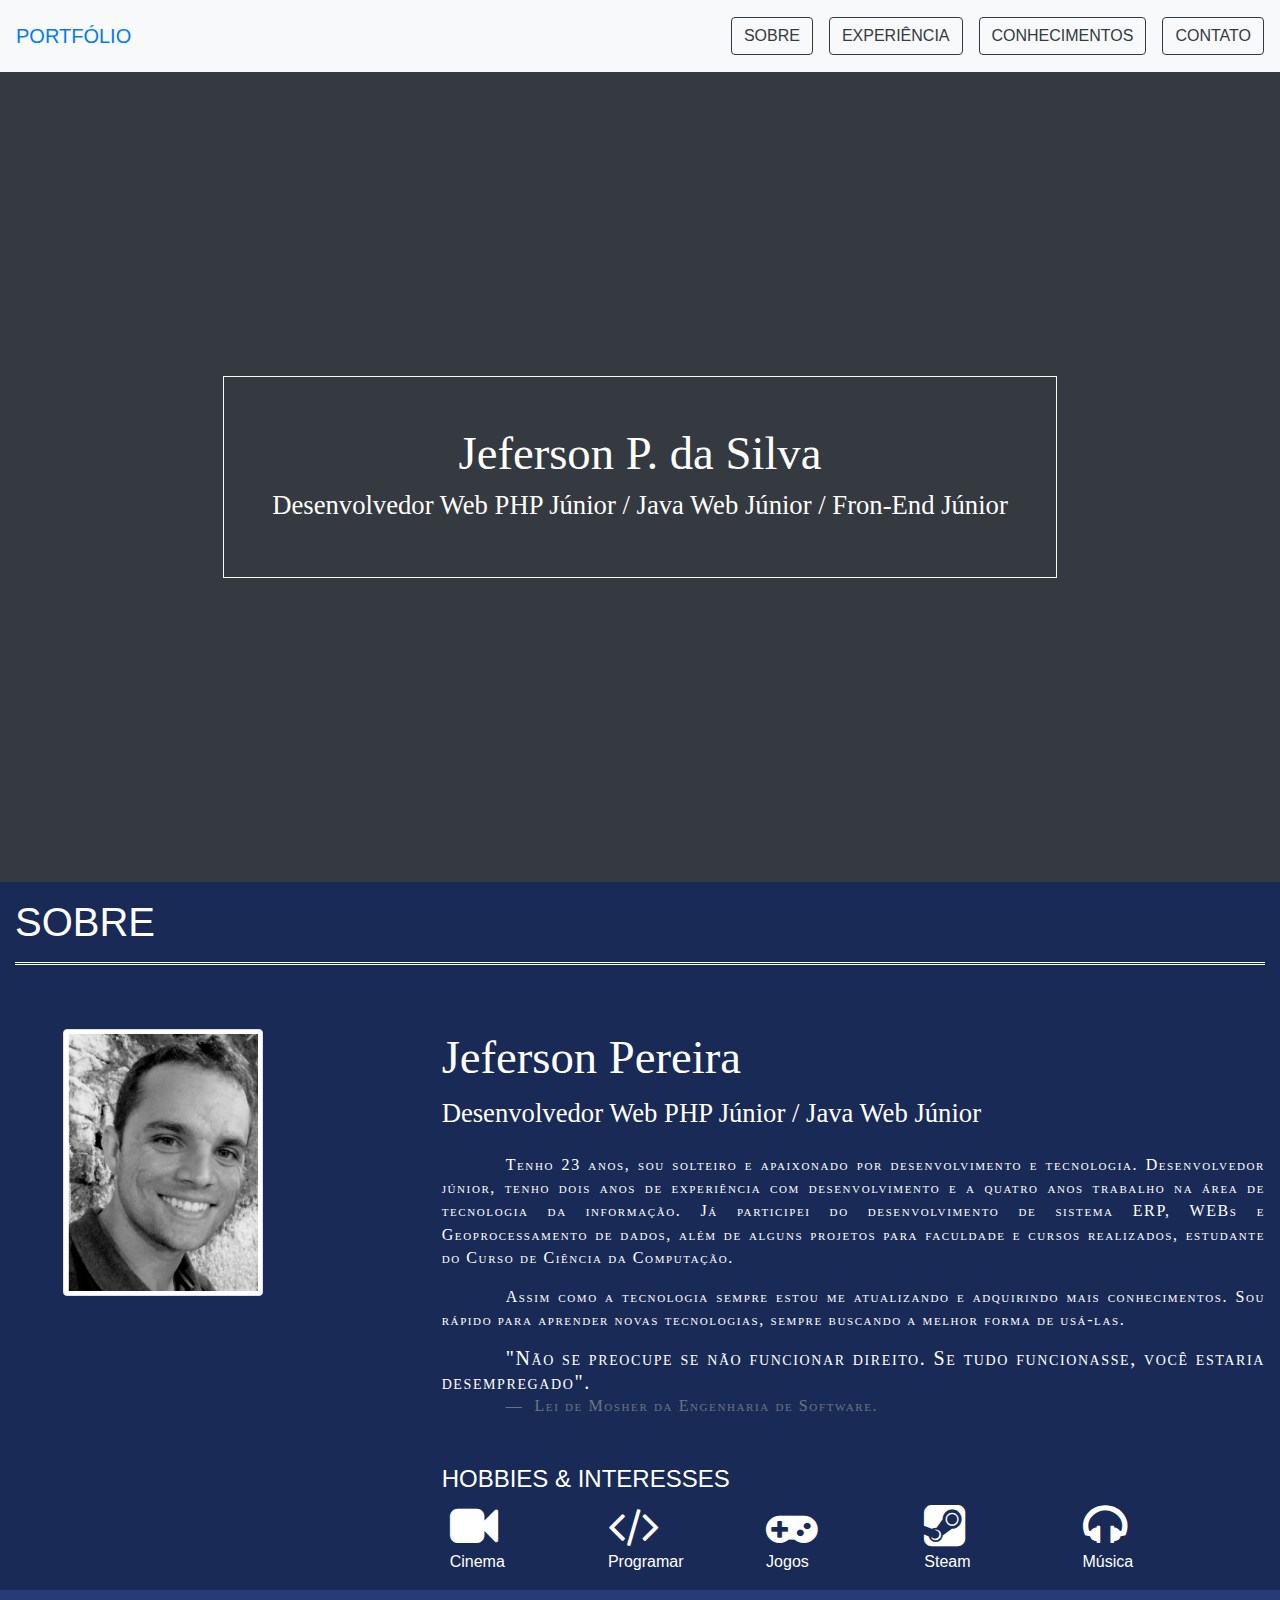
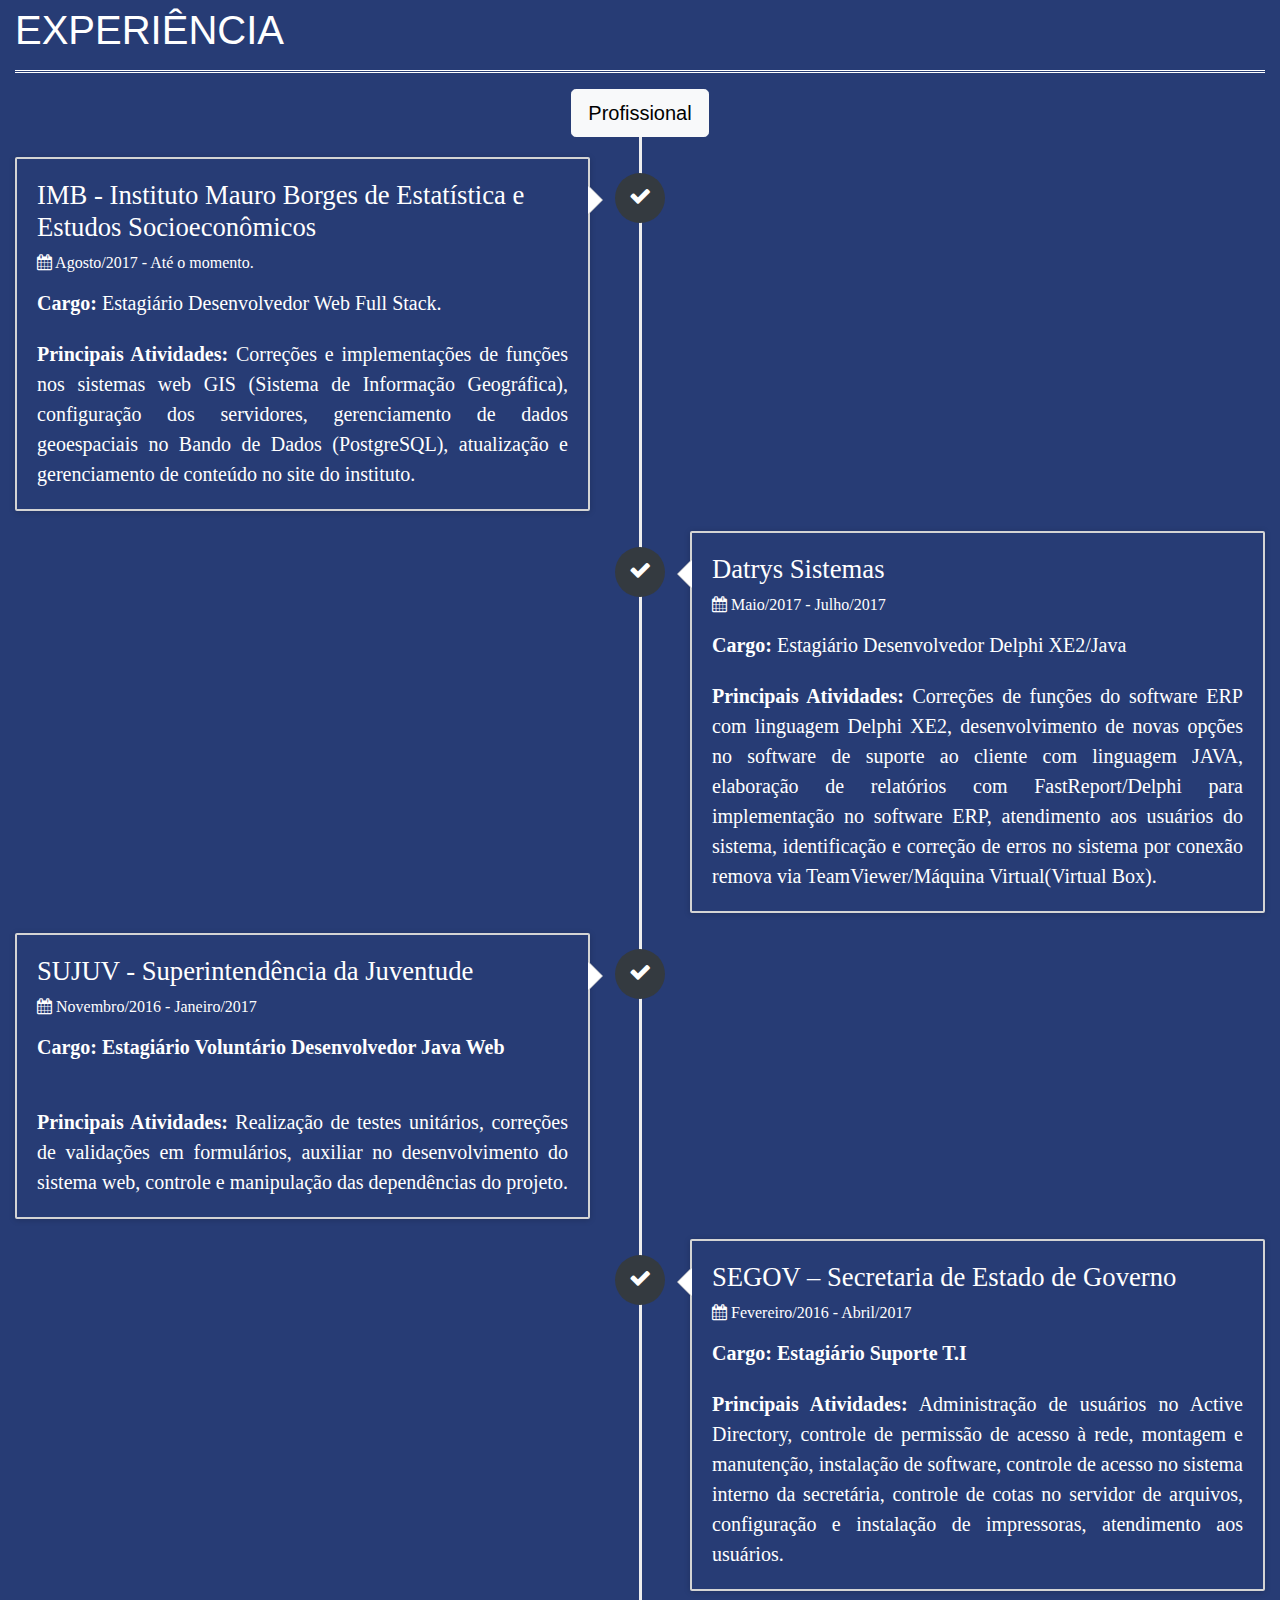
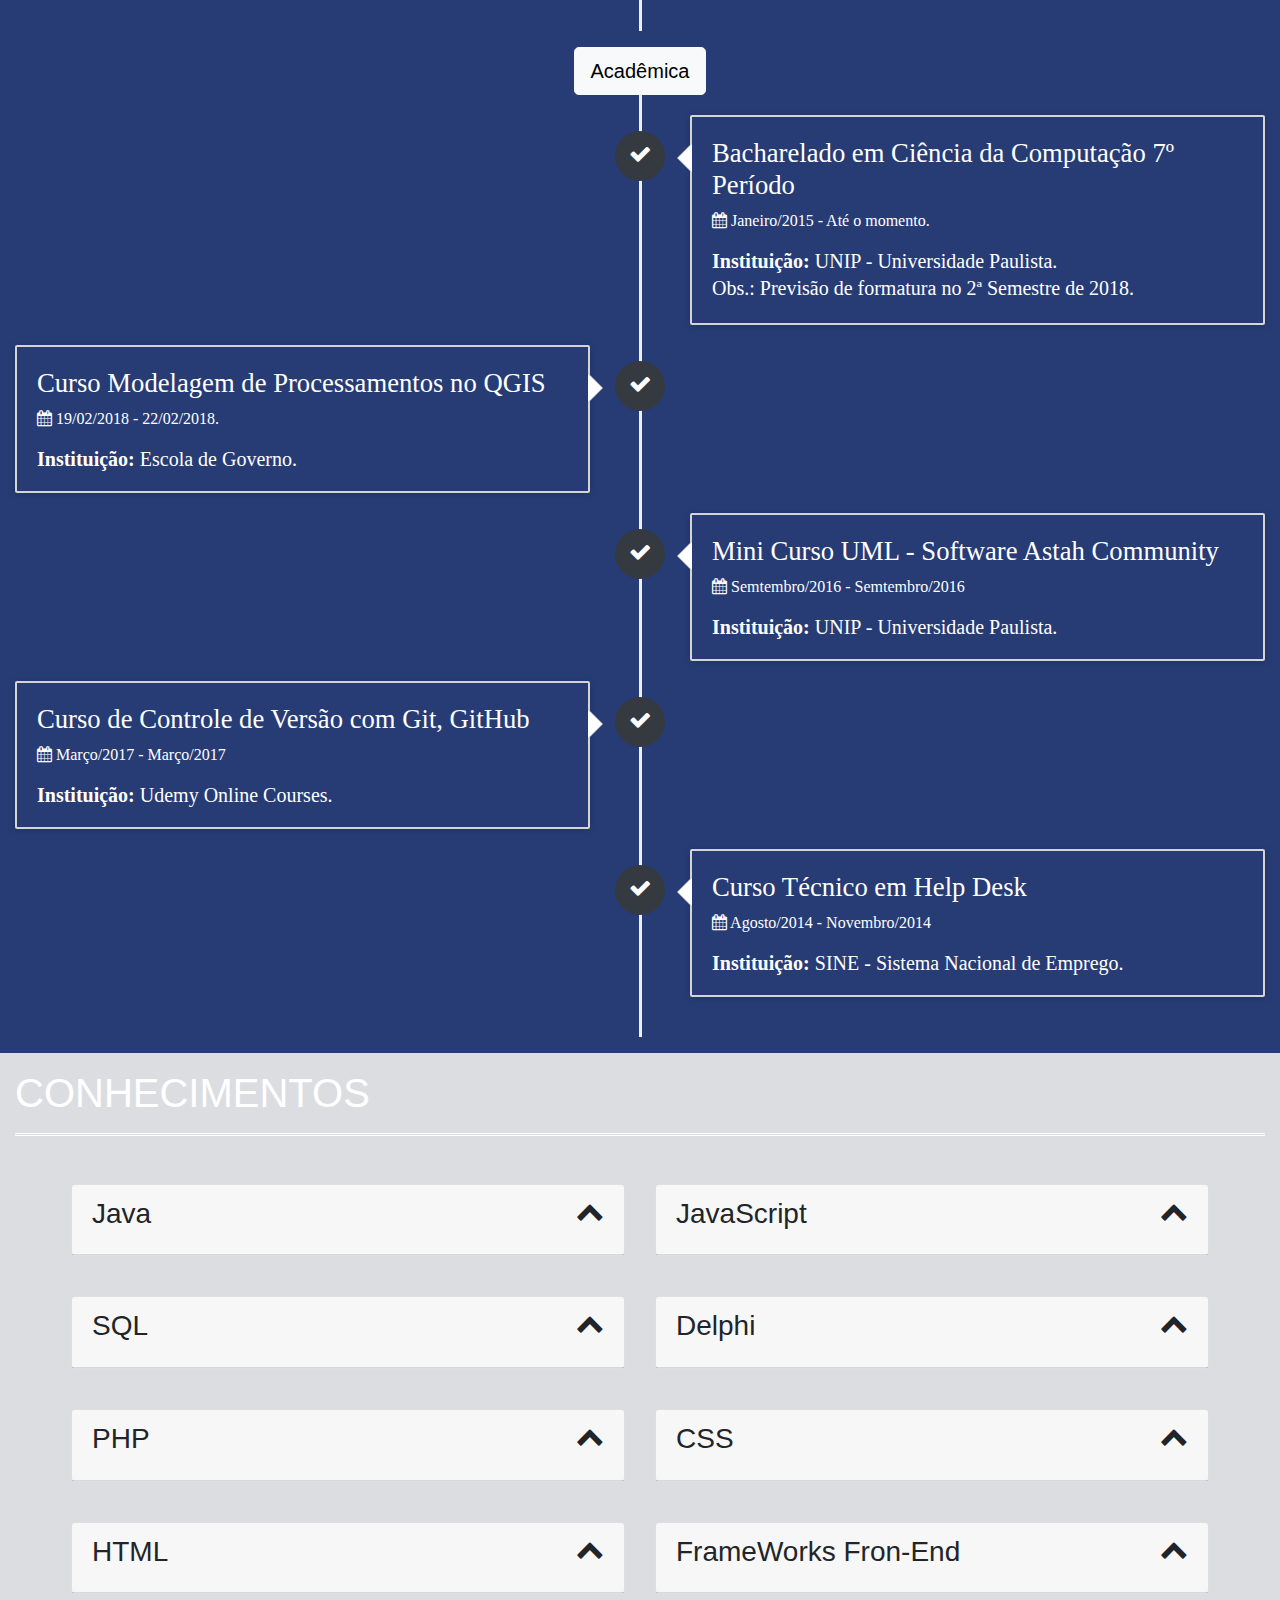
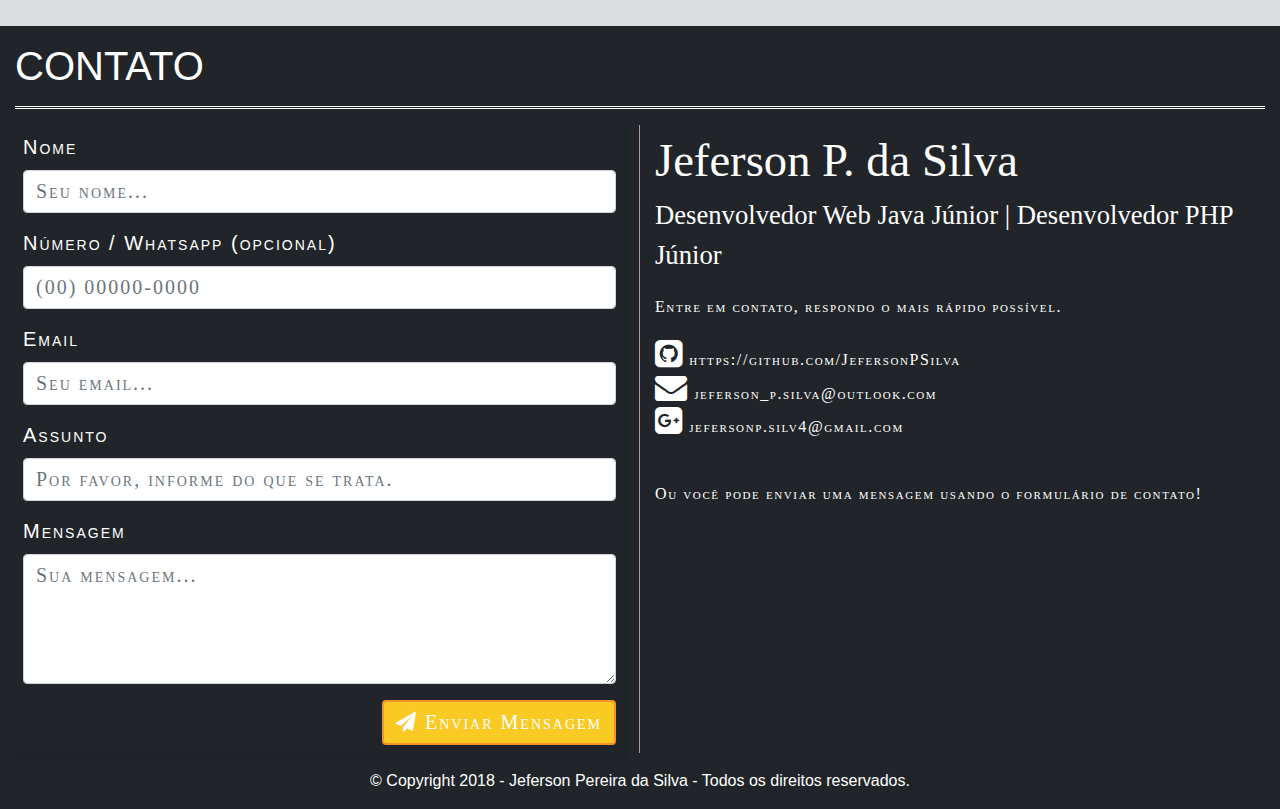
<file: index.html>
<!DOCTYPE <!DOCTYPE html>
<html>
<head>
	<meta charset="utf-8">
	<meta http-equiv="X-UA-Compatible" content="IE=edge">
	<meta name="viewport" content="width=device-width, initial-scale=1">
	<title>Jeferson P. da Silva | Desenvolvedor Web Java Júnior | Desenvolvedor PHP Júnior</title>
	
	<meta name="description" content="Portfólio - Desenvolvedor Web Java Júnior | Desenvolvedor PHP Júnior - Jeferson Pereira da Silva">
  	<meta name="author" content="jefersonpsilva.github.io">

  	<link rel="stylesheet" type="text/css" href="css/reset.css">
	<link rel="stylesheet" type="text/css" href="css/modules/bootstrap.min.css">
	<link rel="stylesheet" type="text/css" href="css/font-awesome.min.css">

	<!-- <link rel="stylesheet" type="text/css" href="css/home.css"> -->
	<link rel="stylesheet" type="text/css" href="css/sobre.css">
	<link rel="stylesheet" type="text/css" href="css/conhecimento.css">
	<link rel="stylesheet" type="text/css" href="css/contato.css">
	<link rel="stylesheet" type="text/css" href="css/experiencia.css">
	<link rel="stylesheet" type="text/css" href="css/portfolio.css">
	<link rel="stylesheet" type="text/css" href="css/main.css">

	<script src="js/modules/html5shiv.js" type="text/javascript" charset="utf-8"></script>
	<script src="js/modules/jquery-3.3.1.min.js" type="text/javascript" charset="utf-8"></script>
	<script src="js/modules/popper.min.js" type="text/javascript" charset="utf-8"></script>
	<script src="js/modules/bootstrap.min.js" type="text/javascript" charset="utf-8"></script>
	<script src="js/modules/email.min.js" type="text/javascript" charset="utf-8"></script>
	<script src="js/modules/jquery.mask.js" type="text/javascript" charset="utf-8"></script>
	<script src="js/modules/jquery.validate.min.js" type="text/javascript" charset="utf-8"></script>

	<script src="js/validacao.js" type="text/javascript" charset="utf-8"></script>
	<script src="js/main.js" type="text/javascript" charset="utf-8"></script>

	<!--[if lt IE 9]>
		<script src="js/html5shiv.js"></script>
	<![endif]-->
</head>
<body id="home">
	<header class="container-fluid bg-dark">
		<!-- padding top 72px equivalente a nav fixed -->
		<div class="row align-items-center" style="height: 90vh;">
			<div class="my-5 mx-auto">
				<div class="text-white my-5 border border-light p-5">
					<h1 class="align-middle text-center titulo">Jeferson P. da Silva</h1>
					<h2 class="align-middle subtitulo">Desenvolvedor Web PHP Júnior / Java Web Júnior / Fron-End Júnior</h2>
				</div>
			</div>
		</div>
	</header><!-- /header -->
	<nav class="navbar navbar-expand-md fixed-top bg-light navbar-dark py-3">
		<!-- ICON BRAND MENU -->
		<a href="#home" class="navbar-brand text-primary">
			PORTFÓLIO
		</a>
		<!-- NAV MENU -->
		<div class="collapse navbar-collapse" id="navbarSupportedContent">
			<ul class="nav navbar-nav ml-auto">
				<li class="nav-item"><a class="btn btn-outline-dark ml-md-3" href="#sobre">SOBRE</a></li>
				<li class="nav-item"><a class="btn btn-outline-dark ml-md-3" href="#experiencia">EXPERIÊNCIA</a></li>
				<li class="nav-item"><a class="btn btn-outline-dark ml-md-3" href="#conhecimento">CONHECIMENTOS</a></li>
				<li class="nav-item"><a class="btn btn-outline-dark ml-md-3" href="#contato">CONTATO</a></li>
			</ul>
		</div>
	</nav>
	<!-- seção sobre -->
	<section class="container-fluid bg-sobre text-white" id="sobre">
		<p class="h1 pt-3 text">SOBRE</p>
		<hr class="hr-one">
		<div class="row">
			<div class="col-md-4">
				<img src="img/eu.png" class="img-thumbnail m-5	" height="200px" width="200px" alt="Foto Jeferson Pereira" />
			</div>
			<div class="col-md-8 col-sm-8 col-xl-8 col-lg-8">
				<article class="my-5">
					<hgroup>
						<h3 class="titulo">Jeferson Pereira</h3>
						<p class="subtitulo">Desenvolvedor Web PHP Júnior / Java Web Júnior</p>
					</hgroup>
					<aside class="texto-informacao">
						<p>
							Tenho 23 anos, sou solteiro e apaixonado por desenvolvimento e tecnologia. Desenvolvedor júnior, tenho dois anos de experiência com desenvolvimento e a quatro anos trabalho na área de tecnologia da informação. Já participei do desenvolvimento de sistema ERP, WEBs e Geoprocessamento de dados, além de alguns projetos para faculdade e cursos realizados, estudante do Curso de Ciência da Computação.
						</p>
						<p>
							Assim como a tecnologia sempre estou me atualizando e adquirindo mais conhecimentos. Sou rápido para aprender novas tecnologias, sempre buscando a melhor forma de usá-las.
						</p>
						<blockquote class="blockquote">
							  	<p class="mb-0">"Não se preocupe se não funcionar direito. Se tudo funcionasse, você estaria desempregado".</p>
							  	<footer class="blockquote-footer">
							  		Lei de Mosher da Engenharia de Software.
							  	</footer>
						</blockquote>
					</aside>
				</article>
				<h4>HOBBIES &amp; INTERESSES</h4>
				<div class="row">
					<div class="col-2 mx-2">
                        <p class="float-left"><i class="fa fa-video-camera fa-3x"></i><br><span>Cinema</span></p>	
					</div> 
					<div class="col-2 mx-2">
						<p class="float-left"><i class="fa fa-code fa-3x"></i><br><span>Programar</span></p>	
					</div>
					<div class="col-2 mx-2">
						<p class="float-left"><i class="fa fa-gamepad fa-3x"></i><br><span>Jogos</span></p>		
					</div>
					<div class="col-2 mx-2">
						<p class="float-left"><i class="fa fa-steam-square fa-3x"></i><br><span>Steam</span></p>
					</div>
					<div class="col-2 mx-2">
						<p class="float-left"><i class="fa fa-headphones fa-3x"></i><br><span>Música</span></p>
					</div>
					<!-- 12 colunas -->
					<div class="col-auto">
					</div>
				</div>
			</div>
		</div>
	</section><!--end seção sobre-->
	<!-- seção experiência -->
	<section class="container-fluid bg-experiencia text-white" id="experiencia">
		<p class="h1 pt-3">EXPERIÊNCIA</p>
		<hr class="hr-one">
		<div class="row">
	    	<div class="col-md-12 col-sm-12 col-xl-12 col-lg-12">
	    		<div class="row text-center d-block">
					<a class="btn btn-light btn-lg" style="color: #000">Profissional</a>
				</div>
	    		<ul class="timeline">
			        <li>
			          	<div class="timeline-badge bg-dark"><i class="fa fa-check"></i></div>
			          	<div class="timeline-panel">
				            <div class="timeline-heading">
				              	<h4 class="timeline-title">IMB - Instituto Mauro Borges de Estatística e Estudos Socioeconômicos</h4>
				              	<p><small><i class="fa fa-calendar"></i> Agosto/2017 - Até o momento.</small></p>
				            </div>
				            <div class="timeline-body">
				            	<h5><strong>Cargo:</strong> Estagiário Desenvolvedor Web Full Stack.</h5>
				            	<br>
				             	<p><strong>Principais Atividades:</strong> Correções e implementações de funções nos sistemas web GIS (Sistema de Informação Geográfica), configuração dos servidores, gerenciamento de dados geoespaciais no Bando de Dados (PostgreSQL), atualização e gerenciamento de conteúdo no site do instituto.</p>
				            </div>
			          	</div>
			        </li>
			        <li class="timeline-inverted">
			          	<div class="timeline-badge bg-dark"><i class="fa fa-check"></i></div>
			          	<div class="timeline-panel">
				            <div class="timeline-heading">
				              	<h4 class="timeline-title">Datrys Sistemas</h4>
				              	<p><small><i class="fa fa-calendar"></i> Maio/2017 - Julho/2017</small></p>
				            </div>
				            <div class="timeline-body">
				            	<h5><strong>Cargo:</strong> Estagiário Desenvolvedor Delphi XE2/Java</h5>
				            	<br>
				              	<p><strong>Principais Atividades:</strong> Correções de funções do software ERP com linguagem Delphi XE2, desenvolvimento de novas opções no software de suporte ao cliente com linguagem JAVA, elaboração de relatórios com FastReport/Delphi para implementação no software ERP, atendimento aos usuários do sistema, identificação e correção de erros no sistema por conexão remova via TeamViewer/Máquina Virtual(Virtual Box).</p>
				            </div>
			          	</div>
			        </li>
			        <li>
			          	<div class="timeline-badge bg-dark"><i class="fa fa-check"></i></div>
			          	<div class="timeline-panel">
				            <div class="timeline-heading">
				              	<h4 class="timeline-title">SUJUV - Superintendência da Juventude</h4>
				              	<p><small><i class="fa fa-calendar"></i> Novembro/2016 - Janeiro/2017</small></p>
				            </div>
				            <div class="timeline-body">
				              	<h5><strong>Cargo: Estagiário Voluntário Desenvolvedor Java Web</strong> </h5>
				              	<br>
				              	<br>
				              	<p><strong>Principais Atividades:</strong> Realização de testes unitários, correções de validações em formulários, auxiliar no desenvolvimento do sistema web, controle e manipulação das dependências do projeto.</p>
				            </div>
			          	</div>
			        </li>
			        <li class="timeline-inverted">
			        	<div class="timeline-badge bg-dark"><i class="fa fa-check"></i></div>
			          	<div class="timeline-panel">
				            <div class="timeline-heading">
				              	<h4 class="timeline-title">SEGOV – Secretaria de Estado de Governo</h4>
			              		<p><small><i class="fa fa-calendar"></i> Fevereiro/2016 - Abril/2017</small></p>
				            </div>
				            <div class="timeline-body">
				              	<h5><strong>Cargo: Estagiário Suporte T.I</strong> </h5>
				              	<br>
			              		<p><strong>Principais Atividades:</strong> Administração de usuários no Active Directory, controle de
								permissão de acesso à rede, montagem e manutenção, instalação de software, controle de acesso no sistema interno da secretária, controle de cotas no servidor de arquivos, configuração e instalação de impressoras, atendimento aos usuários.</p>
				            </div>
			          	</div>
			        </li>
			    </ul><!--end time line-->	
	    	</div>
		</div>
		<div class="row">
			<div class="col-md-12 col-sm-12 col-xl-12 col-lg-12">
				<div class="row text-center d-block">
					<a class="btn btn-light btn-lg" style="color: #000">Acadêmica</a>
				</div>
		    	<ul class="timeline">
			        <li class="timeline-inverted">
			          	<div class="timeline-badge bg-dark"><i class="fa fa-check"></i></div>
			          	<div class="timeline-panel">
				            <div class="timeline-heading">
				              	<h4 class="timeline-title">Bacharelado em Ciência da Computação 7º Período</h4>
				              	<p><small><i class="fa fa-calendar"></i> Janeiro/2015 - Até o momento.</small></p>
				            </div>
				            <div class="timeline-body">
				            	<h5><strong>Instituição:</strong> UNIP - Universidade Paulista.</h5>
				            	<p>Obs.: Previsão de formatura no 2ª Semestre de 2018.</p>
				            </div>
			          	</div>
			        </li>
			        <li>
			          	<div class="timeline-badge bg-dark"><i class="fa fa-check"></i></div>
			          	<div class="timeline-panel">
				            <div class="timeline-heading">
				              	<h4 class="timeline-title">Curso Modelagem de Processamentos no QGIS</h4>
				              	<p><small><i class="fa fa-calendar"></i> 19/02/2018 - 22/02/2018.</small></p>
				            </div>
				            <div class="timeline-body">
				            	<h5><strong>Instituição:</strong> Escola de Governo.</h5>
				            </div>
			          	</div>
			        </li>
			        <li class="timeline-inverted">
			          	<div class="timeline-badge bg-dark"><i class="fa fa-check"></i></div>
			          	<div class="timeline-panel">
				            <div class="timeline-heading">
				              	<h4 class="timeline-title">Mini Curso UML - Software Astah Community </h4>
				              	<p><small><i class="fa fa-calendar"></i> Semtembro/2016 - Semtembro/2016</small></p>
				            </div>
				            <div class="timeline-body">
				            	<h5><strong>Instituição:</strong> UNIP - Universidade Paulista.</h5>
				            </div>
			          	</div>
			        </li>
			        <li>
			          	<div class="timeline-badge bg-dark"><i class="fa fa-check"></i></div>
			          	<div class="timeline-panel">
				            <div class="timeline-heading">
				              	<h4 class="timeline-title">Curso de Controle de Versão com Git, GitHub</h4>
				              	<p><small><i class="fa fa-calendar"></i> Março/2017 - Março/2017</small></p>
				            </div>
				            <div class="timeline-body">
				              	<h5><strong>Instituição:</strong> Udemy Online Courses.</h5>
				            </div>
			          	</div>
			        </li>
			        <li class="timeline-inverted">
			        	<div class="timeline-badge bg-dark"><i class="fa fa-check"></i></div>
			          	<div class="timeline-panel">
				            <div class="timeline-heading">
				              	<h4 class="timeline-title">Curso Técnico em Help Desk</h4>
			              		<p><small><i class="fa fa-calendar"></i> Agosto/2014 - Novembro/2014</small></p>
				            </div>
				            <div class="timeline-body">
				              	<h5><strong>Instituição:</strong> SINE - Sistema Nacional de Emprego.</h5>
				            </div>
			          	</div>
			        </li>
			    </ul><!--end time line-->
		    </div>
		</div>
	</section><!--end seção experiência-->
	<!-- seção conhecimento -->
	<section class="container-fluid bg-conhecimento" id="conhecimento">
		<p class="h1 pt-3 text-white">CONHECIMENTOS</p>
		<hr class="hr-one">
		<div class="row">
			<div class="col-md-12 px-4">
				<!--Obs.: Passar um número para cada ul li-->
				<!--Devido ao evento de collapse interno-->
				<div class="row p-2 m-4">
					<div class="col-md-6 col-sm-6 col-xl-6 col-lg-6">
						<div class="card">
						    <div class="card-header" role="tab" id="header-1">
						      	<h5 class="mb-0">
						      		<h3 class="card-title collapsed" data-toggle="collapse" data-parent="#accordion" href="#collapse-1" aria-expanded="false" aria-controls="collapse-1">
										Java
										<span class="float-right"><i class="fa fa-chevron-up"></i></span>
									</h3>
						      	</h5>
						    </div>
						    <div id="collapse-1" class="collapse" role="tabcard" aria-labelledby="header-1">
							    <div class="card-block">
							      	<ul class="list-group m-2">
							            <li class="list-group-item">
							                <div class="row toggle" id="dropdown-detail-1" data-toggle="detail-1">
							                    <div class="col-10">
							                        Apache Maven
							                    </div>
							                    <div class="col-2"><i class="fa fa-chevron-up float-right"></i></div>
							                </div>
							                <div id="detail-1">
							                    <hr>
							                    <div class="container box-conhecimento">
							                        <div class="fluid-row">
							                        	<div class="col-md-12 col-sm-12 col-xl-12 col-lg-12">
							                            	<h5><strong>Experiência:</strong></h5>
							                            	<p>Realização de instalação, configuração e controle de versionamento de dependências em projetos JAVA.</p>	
							                        	</div>
							                        </div>
							                    </div>
							                </div>
							            </li><!--end li-->
							            <li class="list-group-item">
							                <div class="row toggle" id="dropdown-detail-2" data-toggle="detail-2">
							                    <div class="col-10">
							                        Java POO
							                    </div>
							                    <div class="col-2"><i class="fa fa-chevron-up float-right"></i></div>
							                </div>
							                <div id="detail-2">
							                    <hr>
							                    <div class="container box-conhecimento">
							                        <div class="fluid-row">
							                        	<div class="col-md-12 col-sm-12 col-xl-12 col-lg-12">
							                            	<h5><strong>Experiência:</strong></h5>
							                            	<p>Desenvolvimento de sistemas web e desktop utilizando metodologia de desenvolvimento orientada a objetos.</p>	
							                        	</div>
							                        </div>
							                    </div>
							                </div>
							            </li><!--end li-->
							            <li class="list-group-item">
							                <div class="row toggle" id="dropdown-detail-3" data-toggle="detail-3">
							                    <div class="col-10">
							                        JSF (JavaServer Faces)
							                    </div>
							                    <div class="col-2"><i class="fa fa-chevron-up float-right"></i></div>
							                </div>
							                <div id="detail-3">
							                    <hr>
							                    <div class="container box-conhecimento">
							                        <div class="fluid-row">
							                        	<div class="col-md-12 col-sm-12 col-xl-12 col-lg-12">
							                            	<h5><strong>Experiência:</strong></h5>
							                            	<p>Desenvolvimento de componentes visuais para formulários e páginas web em projetos de cursos realizados, com intuito de aprender sobre a tecnologia.</p>	
							                        	</div>
							                        </div>
							                    </div>
							                </div>
							            </li><!--end li-->
							            <li class="list-group-item">
							                <div class="row toggle" id="dropdown-detail-4" data-toggle="detail-4">
							                    <div class="col-10">
							                        Hibernate
							                    </div>
							                    <div class="col-2"><i class="fa fa-chevron-up float-right"></i></div>
							                </div>
							                <div id="detail-4">
							                    <hr>
							                    <div class="container box-conhecimento">
							                        <div class="fluid-row">
							                        	<div class="col-md-12 col-sm-12 col-xl-12 col-lg-12">
							                            	<h5><strong>Experiência:</strong></h5>
							                            	<p>Desenvolvimento utilizando o conceito de mapeamento de objeto-relacional (ORM) junto ao JPA em projetos de cursos realizados.</p>	
							                        	</div>
							                        </div>
							                    </div>
							                </div>
							            </li><!--end li-->
							            <li class="list-group-item">
							                <div class="row toggle" id="dropdown-detail-5" data-toggle="detail-5">
							                    <div class="col-10">
							                        JPA (Java Persistence API)
							                    </div>
							                    <div class="col-2"><i class="fa fa-chevron-up float-right"></i></div>
							                </div>
							                <div id="detail-5">
							                    <hr>
							                    <div class="container box-conhecimento">
							                        <div class="fluid-row">
							                        	<div class="col-md-12 col-sm-12 col-xl-12 col-lg-12">
							                            	<h5><strong>Experiência:</strong></h5>
							                            	<p>Configuração e desenvolvimento para sistemas web Java de projetos de cursos realizados.</p>	
							                        	</div>
							                        </div>
							                    </div>
							                </div>
							            </li><!--end li-->
							        </ul><!--end ul-->
							    </div>
						    </div>
						</div><!--end card-->
					</div><!--end col -->
					<div class="col-md-6 col-sm-6 col-xl-6 col-lg-6">
						<div class="card">
						    <div class="card-header" role="tab" id="header-2">
						      	<h5 class="mb-0">
						      		<h3 class="card-title collapsed" data-toggle="collapse" data-parent="#accordion" href="#collapse-2" aria-expanded="false" aria-controls="collapse-2">
										JavaScript
										<span class="float-right"><i class="fa fa-chevron-up"></i></span>
									</h3>
						      	</h5>
						    </div>
						    <div id="collapse-2" class="collapse" role="tabcard" aria-labelledby="header-2">
							    <div class="card-block">
							      	<ul class="list-group m-2">
							            <li class="list-group-item">
							                <div class="row toggle" id="dropdown-detail-6" data-toggle="detail-6">
							                    <div class="col-10">
							                        Jquery
							                    </div>
							                    <div class="col-2"><i class="fa fa-chevron-up float-right"></i></div>
							                </div>
							                <div id="detail-6">
							                    <hr>
							                    <div class="container box-conhecimento">
							                        <div class="fluid-row">
							                        	<div class="col-md-12 col-sm-12 col-xl-12 col-lg-12">
							                            	<h5><strong>Experiência:</strong></h5>
							                            	<p>Desenvolvimento de eventos dinâmicos, manipulação de elementos HTML, criação de funções simplificadas.</p>	
							                        	</div>
							                        </div>
							                    </div>
							                </div>
							            </li><!--end li-->
							            <li class="list-group-item">
							                <div class="row toggle" id="dropdown-detail-7" data-toggle="detail-7">
							                    <div class="col-10">
							                        AngularJS e AngularJS GO
							                    </div>
							                    <div class="col-2"><i class="fa fa-chevron-up float-right"></i></div>
							                </div>
							                <div id="detail-7">
							                    <hr>
							                    <div class="container box-conhecimento">
							                        <div class="fluid-row">
							                        	<div class="col-md-12 col-sm-12 col-xl-12 col-lg-12">
							                            	<h5><strong>Experiência:</strong></h5>
							                            	<p>Desenvolvimento de aplicações web em cursos realizados para aprendizado.</p>	
							                        	</div>
							                        </div>
							                    </div>
							                </div>
							            </li><!--end li-->
							            <li class="list-group-item">
							                <div class="row toggle" id="dropdown-detail-8" data-toggle="detail-8">
							                    <div class="col-10">
							                        Ajax
							                    </div>
							                    <div class="col-2"><i class="fa fa-chevron-up float-right"></i></div>
							                </div>
							                <div id="detail-8">
							                    <hr>
							                    <div class="container box-conhecimento">
							                        <div class="fluid-row">
							                        	<div class="col-md-12 col-sm-12 col-xl-12 col-lg-12">
							                            	<h5><strong>Experiência:</strong></h5>
							                            	<p>Manipulação de objetos JSON, manipulação de informações do Banco de Dados proveniente do PHP em Server-Side para o Client-Side, manipulação de dados Geoespaciais para aplicação em mapas interativos.</p>	
							                        	</div>
							                        </div>
							                    </div>
							                </div>
							            </li><!--end li-->
							            <li class="list-group-item">
							                <div class="row toggle" id="dropdown-detail-9" data-toggle="detail-9">
							                    <div class="col-10">
							                        Lodash
							                    </div>
							                    <div class="col-2"><i class="fa fa-chevron-up float-right"></i></div>
							                </div>
							                <div id="detail-9">
							                    <hr>
							                    <div class="container box-conhecimento">
							                        <div class="fluid-row">
							                        	<div class="col-md-12 col-sm-12 col-xl-12 col-lg-12">
							                            	<h5><strong>Experiência:</strong></h5>
							                            	<p>Manipulação é criação de Objetos Javascript, ajuda no desenvolvimento de funções javascript com seus métodos predefinidos.</p>	
							                        	</div>
							                        </div>
							                    </div>
							                </div>
							            </li><!--end li-->
							            <li class="list-group-item">
							                <div class="row toggle" id="dropdown-detail-10" data-toggle="detail-10">
							                    <div class="col-10">
							                        Underscore
							                    </div>
							                    <div class="col-2"><i class="fa fa-chevron-up float-right"></i></div>
							                </div>
							                <div id="detail-10">
							                    <hr>
							                    <div class="container box-conhecimento">
							                        <div class="fluid-row">
							                        	<div class="col-md-12 col-sm-12 col-xl-12 col-lg-12">
							                            	<h5><strong>Experiência:</strong></h5>
							                            	<p>Manipulação é criação de Objetos Javascript, ajuda no desenvolvimento de funções javascript com seus métodos predefinidos.</p>	
							                        	</div>
							                        </div>
							                    </div>
							                </div>
							            </li><!--end li-->
							        </ul><!--end ul-->
							    </div>
						    </div>
						</div><!--end card-->
					</div><!--end col -->
				</div><!--end row-->
				<div class="row p-2 m-4">
					<div class="col-md-6 col-sm-6 col-xl-6 col-lg-6">
						<div class="card">
						    <div class="card-header" role="tab" id="header-3">
						      	<h5 class="mb-0">
						      		<h3 class="card-title collapsed" data-toggle="collapse" data-parent="#accordion" href="#collapse-3" aria-expanded="false" aria-controls="collapse-3">
										SQL
										<span class="float-right"><i class="fa fa-chevron-up"></i></span>
									</h3>
						      	</h5>
						    </div>
						    <div id="collapse-3" class="collapse" role="tabcard" aria-labelledby="header-3">
							    <div class="card-block">
							      	<ul class="list-group m-2">
							            <li class="list-group-item">
							                <div class="row toggle" id="dropdown-detail-11" data-toggle="detail-11">
							                    <div class="col-10">
							                        MySQL
							                    </div>
							                    <div class="col-2"><i class="fa fa-chevron-up float-right"></i></div>
							                </div>
							                <div id="detail-11">
							                    <hr>
							                    <div class="container box-conhecimento">
							                        <div class="fluid-row">
							                        	<div class="col-md-12 col-sm-12 col-xl-12 col-lg-12">
							                            	<h5><strong>Experiência:</strong></h5>
							                            	<p>Consultas avançadas é simples, inserção, remoção, atualização de dados.</p>	
							                        	</div>
							                        </div>
							                    </div>
							                </div>
							            </li><!--end li-->
							            <li class="list-group-item">
							                <div class="row toggle" id="dropdown-detail-12" data-toggle="detail-12">
							                    <div class="col-10">
							                        PostgreSQL
							                    </div>
							                    <div class="col-2"><i class="fa fa-chevron-up float-right"></i></div>
							                </div>
							                <div id="detail-12">
							                    <hr>
							                    <div class="container box-conhecimento">
							                        <div class="fluid-row">
							                        	<div class="col-md-12 col-sm-12 col-xl-12 col-lg-12">
							                            	<h5><strong>Experiência:</strong></h5>
							                            	<p>Consultas avançadas é simples, inserção, remoção, atualização de dados.</p>	
							                        	</div>
							                        </div>
							                    </div>
							                </div>
							            </li><!--end li-->
							            <li class="list-group-item">
							                <div class="row toggle" id="dropdown-detail-13" data-toggle="detail-13">
							                    <div class="col-10">
							                        Firebird
							                    </div>
							                    <div class="col-2"><i class="fa fa-chevron-up float-right"></i></div>
							                </div>
							                <div id="detail-13">
							                    <hr>
							                    <div class="container box-conhecimento">
							                        <div class="fluid-row">
							                        	<div class="col-md-12 col-sm-12 col-xl-12 col-lg-12">
							                            	<h5><strong>Experiência:</strong></h5>
							                            	<p>Consultas avançadas é simples, inserção, remoção, atualização de dados.</p>	
							                        	</div>
							                        </div>
							                    </div>
							                </div>
							            </li><!--end li-->
							        </ul><!--end ul-->
							    </div>
						    </div>
						</div><!--end card-->
					</div><!--end col -->
					<div class="col-md-6 col-sm-6 col-xl-6 col-lg-6">
						<div class="card">
						    <div class="card-header" role="tab" id="header-4">
						      	<h5 class="mb-0">
						      		<h3 class="card-title collapsed" data-toggle="collapse" data-parent="#accordion" href="#collapse-4" aria-expanded="false" aria-controls="collapse-4">
										Delphi
										<span class="float-right"><i class="fa fa-chevron-up"></i></span>
									</h3>
						      	</h5>
						    </div>
						    <div id="collapse-4" class="collapse" role="tabcard" aria-labelledby="header-4">
							    <div class="card-block">
							      	<ul class="list-group m-2">
							            <li class="list-group-item">
							                <div class="row toggle" id="dropdown-detail-14" data-toggle="detail-14">
							                    <div class="col-10">
							                        Versão 7
							                    </div>
							                    <div class="col-2"><i class="fa fa-chevron-up float-right"></i></div>
							                </div>
							                <div id="detail-14">
							                    <hr>
							                    <div class="container box-conhecimento">
							                        <div class="fluid-row">
							                        	<div class="col-md-12 col-sm-12 col-xl-12 col-lg-12">
							                            	<h5><strong>Experiência:</strong></h5>
							                            	<p>Correção de problemas em um sistema ERP desenvolvido em Delphi.</p>	
							                        	</div>
							                        </div>
							                    </div>
							                </div>
							            </li><!--end li-->
							            <li class="list-group-item">
							                <div class="row toggle" id="dropdown-detail-15" data-toggle="detail-15">
							                    <div class="col-10">
							                        Embarcadero XE2
							                    </div>
							                    <div class="col-2"><i class="fa fa-chevron-up float-right"></i></div>
							                </div>
							                <div id="detail-15">
							                    <hr>
							                    <div class="container box-conhecimento">
							                        <div class="fluid-row">
							                        	<div class="col-md-12 col-sm-12 col-xl-12 col-lg-12">
							                            	<h5><strong>Experiência:</strong></h5>
							                            	<p>Desenvolvimento orientado a objetos de métodos e classes para um sistema EPR, manipulação de dados para geração de relatórios é a criação de interfaces do sistema.</p>	
							                        	</div>
							                        </div>
							                    </div>
							                </div>
							            </li><!--end li-->
							            <li class="list-group-item">
							                <div class="row toggle" id="dropdown-detail-16" data-toggle="detail-16">
							                    <div class="col-10">
							                        FastReport
							                    </div>
							                    <div class="col-2"><i class="fa fa-chevron-up float-right"></i></div>
							                </div>
							                <div id="detail-16">
							                    <hr>
							                    <div class="container box-conhecimento">
							                        <div class="fluid-row">
							                        	<div class="col-md-12 col-sm-12 col-xl-12 col-lg-12">
							                            	<h5><strong>Experiência:</strong></h5>
							                            	<p>Desenvolvimento de relátorios envolvendo informações de um sistema ERP, correção de erros em relatórios em produção, implementação de novas funções em relatórios.</p>
							                        	</div>
							                        </div>
							                    </div>
							                </div>
							            </li><!--end li-->
							        </ul><!--end ul-->
							    </div>
						    </div>
						</div><!--end card-->
					</div><!--end col -->
				</div><!--end row-->
				<div class="row p-2 m-4">
					<div class="col-md-6 col-sm-6 col-xl-6 col-lg-6">
						<div class="card">
						    <div class="card-header" role="tab" id="header-5">
						      	<h5 class="mb-0">
						      		<h3 class="card-title collapsed" data-toggle="collapse" data-parent="#accordion" href="#collapse-5" aria-expanded="false" aria-controls="collapse-5">
										PHP
										<span class="float-right"><i class="fa fa-chevron-up"></i></span>
									</h3>
						      	</h5>
						    </div>
						    <div id="collapse-5" class="collapse" role="tabcard" aria-labelledby="header-5">
							    <div class="card-block">
							      	<ul class="list-group m-2">
							            <li class="list-group-item">
							                <div class="row toggle" id="dropdown-detail-17" data-toggle="detail-17">
							                    <div class="col-10">
							                        PHP OO
							                    </div>
							                    <div class="col-2"><i class="fa fa-chevron-up float-right"></i></div>
							                </div>
							                <div id="detail-17">
							                    <hr>
							                    <div class="container box-conhecimento">
							                        <div class="fluid-row">
							                        	<div class="col-md-12 col-sm-12 col-xl-12 col-lg-12">
							                            	<h5><strong>Experiência:</strong></h5>
							                            	<p>Desenvolvimento orientado a objetos, manipulação de informações geoespaciais do banco de dados, criação de sessões de acesso, validação de usuário.</p>	
							                        	</div>
							                        </div>
							                    </div>
							                </div>
							            </li><!--end li-->
							        </ul><!--end ul-->
							    </div>
						    </div>
						</div><!--end card-->
					</div><!--end col -->
					<div class="col-md-6 col-sm-6 col-xl-6 col-lg-6">
						<div class="card">
						    <div class="card-header" role="tab" id="header-6">
						      	<h5 class="mb-0">
						      		<h3 class="card-title collapsed" data-toggle="collapse" data-parent="#accordion" href="#collapse-6" aria-expanded="false" aria-controls="collapse-6">
										CSS
										<span class="float-right"><i class="fa fa-chevron-up"></i></span>
									</h3>
						      	</h5>
						    </div>
						    <div id="collapse-6" class="collapse" role="tabcard" aria-labelledby="header-6">
							    <div class="card-block">
							      	<ul class="list-group m-2">
							            <li class="list-group-item">
							                <div class="row toggle" id="dropdown-detail-18" data-toggle="detail-18">
							                    <div class="col-10">
							                        CSS
							                    </div>
							                    <div class="col-2"><i class="fa fa-chevron-up float-right"></i></div>
							                </div>
							                <div id="detail-18">
							                    <hr>
							                    <div class="container box-conhecimento">
							                        <div class="fluid-row">
							                        	<div class="col-md-12 col-sm-12 col-xl-12 col-lg-12">
							                            	<h5><strong>Experiência:</strong></h5>
							                            	<p>Estilização de páginas, manipulação da estrutura e organização dos elementos em páginas Web.</p>	
							                        	</div>
							                        </div>
							                    </div>
							                </div>
							            </li><!--end li-->
							            <li class="list-group-item">
							                <div class="row toggle" id="dropdown-detail-19" data-toggle="detail-19">
							                    <div class="col-10">
							                        CSS3
							                    </div>
							                    <div class="col-2"><i class="fa fa-chevron-up float-right"></i></div>
							                </div>
							                <div id="detail-19">
							                    <hr>
							                    <div class="container box-conhecimento">
							                        <div class="fluid-row">
							                        	<div class="col-md-12 col-sm-12 col-xl-12 col-lg-12">
							                            	<h5><strong>Experiência:</strong></h5>
							                            	<p>Utilização de novos eventos, como sombra, transições, rotação de elementos, animações entre outras técnicas que o CSS 3 possibilita.</p>	
							                        	</div>
							                        </div>
							                    </div>
							                </div>
							            </li><!--end li-->
							        </ul><!--end ul-->
							    </div>
						    </div>
						</div><!--end card-->
					</div><!--end col -->
				</div><!--end row-->
				<div class="row p-2 m-4">
					<div class="col-md-6 col-sm-6 col-xl-6 col-lg-6">
						<div class="card">
						    <div class="card-header" role="tab" id="header-7">
						      	<h5 class="mb-0">
						      		<h3 class="card-title collapsed" data-toggle="collapse" data-parent="#accordion" href="#collapse-7" aria-expanded="false" aria-controls="collapse-7">
										HTML
										<span class="float-right"><i class="fa fa-chevron-up"></i></span>
									</h3>
						      	</h5>
						    </div>
						    <div id="collapse-7" class="collapse" role="tabcard" aria-labelledby="header-7">
							    <div class="card-block">
							      	<ul class="list-group m-2">
							            <li class="list-group-item">
							                <div class="row toggle" id="dropdown-detail-20" data-toggle="detail-20">
							                    <div class="col-10">
							                        HTML, XHTML
							                    </div>
							                    <div class="col-2"><i class="fa fa-chevron-up float-right"></i></div>
							                </div>
							                <div id="detail-20">
							                    <hr>
							                    <div class="container box-conhecimento">
							                        <div class="fluid-row">
							                        	<div class="col-md-12 col-sm-12 col-xl-12 col-lg-12">
							                            	<h5><strong>Experiência:</strong></h5>
							                            	<p>Construção e manutenção de páginas web.</p>	
							                        	</div>
							                        </div>
							                    </div>
							                </div>
							            </li><!--end li-->
							            <li class="list-group-item">
							                <div class="row toggle" id="dropdown-detail-21" data-toggle="detail-21">
							                    <div class="col-10">
							                        HTML5
							                    </div>
							                    <div class="col-2"><i class="fa fa-chevron-up float-right"></i></div>
							                </div>
							                <div id="detail-21">
							                    <hr>
							                    <div class="container box-conhecimento">
							                        <div class="fluid-row">
							                        	<div class="col-md-12 col-sm-12 col-xl-12 col-lg-12">
							                            	<h5><strong>Experiência:</strong></h5>
							                            	<p>Construção é manutenção de páginas web utilizando as novas tags do HTML5, para melhor semântica e posicionamento entre os buscadores.</p>	
							                        	</div>
							                        </div>
							                    </div>
							                </div>
							            </li><!--end li-->
							        </ul><!--end ul-->
							    </div>
						    </div>
						</div><!--end card-->
					</div><!--end col -->
					<div class="col-md-6 col-sm-6 col-xl-6 col-lg-6">
						<div class="card">
						    <div class="card-header" role="tab" id="header-8">
						      	<h5 class="mb-0">
						      		<h3 class="card-title collapsed" data-toggle="collapse" data-parent="#accordion" href="#collapse-8" aria-expanded="false" aria-controls="collapse-8">
										FrameWorks Fron-End
										<span class="float-right"><i class="fa fa-chevron-up"></i></span>
									</h3>
						      	</h5>
						    </div>
						    <div id="collapse-8" class="collapse" role="tabcard" aria-labelledby="header-8">
							    <div class="card-block">
							      	<ul class="list-group m-2">
							            <li class="list-group-item">
							                <div class="row toggle " id="dropdown-detail-22" data-toggle="detail-22">
							                    <div class="col-10" >
							                        DynaTable
							                    </div>
							                    <div class="col-2"><i class="fa fa-chevron-up float-right"></i></div>
							                </div>
							                <div id="detail-22">
							                    <hr>
							                    <div class="container box-conhecimento">
							                        <div class="fluid-row">
							                        	<div class="col-md-12 col-sm-12 col-xl-12 col-lg-12">
							                            	<h5><strong>Experiência:</strong></h5>
							                            	<p>Criação, alimentação de dados com JSON, e manipulação de informações em tabelas dinâmicas.</p>	
							                        	</div>
							                        </div>
							                    </div>
							                </div>
							            </li><!--end li-->
							            <li class="list-group-item">
							                <div class="row toggle" id="dropdown-detail-23" data-toggle="detail-23">
							                    <div class="col-10">
							                        Bootstrap 3,4
							                    </div>
							                    <div class="col-2"><i class="fa fa-chevron-up float-right"></i></div>
							                </div>
							                <div id="detail-23">
							                    <hr>
							                    <div class="container box-conhecimento">
							                        <div class="fluid-row">
							                        	<div class="col-md-12 col-sm-12 col-xl-12 col-lg-12">
							                            	<h5><strong>Experiência:</strong></h5>
							                            	<p>Desenvolvimento responsivo, utilização de boa parte dos componentes disponivéis na versão 3 é 4.</p>	
							                        	</div>
							                        </div>
							                    </div>
							                </div>
							            </li><!--end li-->
							            <li class="list-group-item">
							                <div class="row toggle" id="dropdown-detail-24" data-toggle="detail-24">
							                    <div class="col-10">
							                        Leaflet
							                    </div>
							                    <div class="col-2"><i class="fa fa-chevron-up float-right"></i></div>
							                </div>
							                <div id="detail-24">
							                    <hr>
							                    <div class="container box-conhecimento">
							                        <div class="fluid-row">
							                        	<div class="col-md-12 col-sm-12 col-xl-12 col-lg-12">
							                            	<h5><strong>Experiência:</strong></h5>
							                            	<p>Elaboração de mapas interativos, manipulação de dados geoespaciais, desenvolvimento de novas funções e eventos em mapas interativos.</p>
							                        	</div>
							                        </div>
							                    </div>
							                </div>
							            </li><!--end li-->
							            <li class="list-group-item">
							                <div class="row toggle" id="dropdown-detail-25" data-toggle="detail-25">
							                    <div class="col-10">
							                        ChartJS
							                    </div>
							                    <div class="col-2"><i class="fa fa-chevron-up float-right"></i></div>
							                </div>
							                <div id="detail-25">
							                    <hr>
							                    <div class="container box-conhecimento">
							                        <div class="fluid-row">
							                        	<div class="col-md-12 col-sm-12 col-xl-12 col-lg-12">
							                            	<h5><strong>Experiência:</strong></h5>
							                            	<p>Criação de gráficos interativos, manipulação de dados, elaboração de Dashboards.</p>
							                        	</div>
							                        </div>
							                    </div>
							                </div>
							            </li><!--end li-->
							        </ul><!--end ul-->
							    </div>
						    </div>
						</div><!--end card-->
					</div><!--end col -->
				</div><!--end row-->
			</div>
		</div>
	</section><!--end seção conhecimento-->
	<footer class="container-fluid bg-contato text-white" id="contato">
		<p class="h1 pt-3">CONTATO</p>
		<hr class="hr-one">
		<div class="row">
			<div class="col-md-6 col-sm-6 col-xl-6 col-lg-6 form-line">
				<div class="sucess_box">
					<span class="success_mensage">
						<i class="glyphicon glyphicon-check"></i> Sua mensagem foi enviada com sucesso!
					</span>
				</div>
		      	<!-- jquery validation plugin & jquery mask plugin-->
				<form id="formContato" role="form" action="#" method="POST">
					<fieldset class="box-shadow p-2">
			  			<div class="form-group">
			  				<label for="nome">Nome</label>
					    	<input type="text" class="form-control" id="nome" name="nome" placeholder="Seu nome..." required="required" />
				  		</div>
				  		<div class="form-group">
					    	<label for="telefone">Número / Whatsapp (opcional)</label>
					    	<input type="tel" class="form-control" id="telefone" name="telefone" />
			  			</div>
				  		<div class="form-group">
					    	<label for="email" class="control-label">Email</label>
					    	<input type="email" class="form-control" id="email" name="email" required="required" placeholder="Seu email..." />
					  	</div>
					  	<div class="form-group">
			  				<label for="assunto">Assunto</label>
					    	<input type="text" class="form-control" id="assunto" name="assunto" placeholder="Por favor, informe do que se trata." required="required" />
				  		</div>
					  	<div class="form-group">
			  				<label for="mensagem">Mensagem</label>
			  			 	<textarea  class="form-control" id="mensagem" name="mensagem" placeholder="Sua mensagem..." required="required" wrap='off' rows="4" cols="200"></textarea>
			  			</div>
			  			<div>
			  				<label for="btnEnviar"></label>
			  				<button type="submit" class="btn btn-default float-right" id="btnEnviar" value="Enviar"><i class="fa fa-paper-plane" aria-hidden="true"></i> Enviar Mensagem</button>
			  			</div>
			  		</fieldset>
				</form>
			</div>
	  		<div class="col-md-6 col-sm-6 col-xl-6 col-lg-6 align-items-center">
	  			<div>
	  				<ul>
		  				<li class="titulo">Jeferson P. da Silva</li>
		  				<li class="subtitulo">Desenvolvedor Web Java Júnior | Desenvolvedor PHP Júnior</li>
		  				<li class="texto-normal">Entre em contato, respondo o mais rápido possível.</li>
	  				</ul>
	  				<span class="texto-normal"><i class="fa fa-github-square fa-2x"></i> https://github.com/JefersonPSilva</span>
		  			<br>
		  			<span class="texto-normal"><i class="fa fa-envelope fa-2x"></i> jeferson_p.silva@outlook.com</span>
		  			<br>
		  			<span class="texto-normal"><i class="fa fa-google-plus-square fa-2x"></i> jefersonp.silv4@gmail.com</span>
		  			<br>
		  			<br>
		  			<p class="texto-normal">Ou você pode enviar uma mensagem usando o formulário de contato!</p>
	  			</div>
			</div>
		</div>
		<div class="row text-center mt-3">
			<div class="col-12">
				<p>© Copyright 2018 - Jeferson Pereira da Silva - Todos os direitos reservados.</p>
			</div>
		</div>
	</footer>
</body>
</html>
</file>
<file: css/sobre.css>
.bg-sobre{
	background-color: #192a56;
}

.titulo{
    font-family: "Adobe Caslon Pro", "Hoefler Text", Georgia, Garamond, Times, serif;
    font-size: 35pt;
}

.subtitulo {
	font-family: "Adobe Caslon Pro", "Hoefler Text", Georgia, Garamond, Times, serif;
    font-size: 20pt;
}

.texto-normal{
	font-family: "Adobe Caslon Pro", "Hoefler Text", Georgia, Garamond, Times, serif;
 	letter-spacing:0.1em;
	margin: 20px auto;
 	line-height: 145%;
 	font-size: 12pt;
 	font-variant: small-caps;
 	text-align: justify;
}

.texto-informacao{
    font-family: "Adobe Caslon Pro", "Hoefler Text", Georgia, Garamond, Times, serif;
 	letter-spacing:0.1em;
	margin: 20px auto;
 	line-height: 145%;
 	font-size: 12pt;
 	font-variant: small-caps;
 	text-align: justify;
 	text-indent: 4em;
}
</file>
<file: css/conhecimento.css>
.bg-conhecimento{
	background-color: #dcdde1;
}

.panel-title{
	font-size: 20pt;
	font-family: "Adobe Caslon Pro", "Hoefler Text", Georgia, Garamond, Times, serif;
	letter-spacing:0.1em;
	font-variant: small-caps;
	line-height: 145%;
}

.box-conhecimento h5 strong,
.box-conhecimento p{
	font-size: 12pt;
	font-family: "Adobe Caslon Pro", "Hoefler Text", Georgia, Garamond, Times, serif;
	text-align: justify;
	letter-spacing:0.1em;
	font-variant: small-caps;
	line-height: 145%;
}

.box-conhecimento p{
	text-indent: 4em;
}
</file>
<file: css/contato.css>
.bg-contato{
	background-color: #212529;
}

.form-line{
  	border-right: 1px solid #B29999;
}

.contato-right span, 
.contato-right p, 
.contato-right h3, 
.contato-right h4{
	font-size: 15pt;
	font-family: "Adobe Caslon Pro", "Hoefler Text", Georgia, Garamond, Times, serif;
	justify-content: space-between;
	letter-spacing:0.1em;
	font-variant: small-caps;
	line-height: 145%;
}
.contato-right{
	padding: 20px 30px;
}

.sucess_box{
 	display: block;
 	border: 2px solid #44bd32;
 	margin-bottom: 5px;
 	background: #4cd137;
 	padding: 2px 5px;
}

#btnEnviar{
	background-color: #f9ca24;
	border: 2px solid #f0932b;
	font-size: 15pt;
	font-family: "Adobe Caslon Pro", "Hoefler Text", Georgia, Garamond, Times, serif;
	letter-spacing:0.1em;
	font-variant: small-caps;
	line-height: 145%;
}
#btnEnviar i, 
#btnEnviar{
	color: #FFFFFF;
}

.sucess_box{
	display: none;
	height: 40px;
}
.success_mensage{
	height: 100%;
	padding-top: 15px;
}
.sucess_box span{
	font-size: 15pt;
	color: #FFFFFF;
}

#formContato label.invalidoEmail{
	color: #e84118;
	letter-spacing:0.1em;
	font-variant: small-caps;
	line-height: 145%;
	font-size: 15pt;
}

#formContato label{
	font-size: 15pt;
	/*color: #FFFFFF;*/
	letter-spacing:0.1em;
	font-variant: small-caps;
	line-height: 145%;
} 
#formContato input,
#formContato textarea{
	font-size: 15pt;
	font-family: "Adobe Caslon Pro", "Hoefler Text", Georgia, Garamond, Times, serif;
	letter-spacing:0.1em;
	font-variant: small-caps;
	line-height: 145%;
}
</file>
<file: css/experiencia.css>
.bg-experiencia{
    background-color: #273c75;
}

/*TIME LINE*/

.timeline {
    list-style: none;
    padding: 20px 0 20px;
    position: relative;
}

.timeline:before {
    top: 0;
    bottom: 0;
    position: absolute;
    content: " ";
    width: 3px;
    background-color: #eeeeee;
    left: 50%;
    margin-left: -1.5px;
}

.timeline > li {
    margin-bottom: 20px;
    position: relative;
}

.timeline > li:before,
.timeline > li:after {
    content: " ";
    display: table;
}

.timeline > li:after {
    clear: both;
}

.timeline > li:before,
.timeline > li:after {
    content: " ";
    display: table;
}

.timeline > li:after {
    clear: both;
}

.timeline > li > .timeline-panel {
    width: 46%;
    float: left;
    border: 2px solid #d4d4d4;
    border-radius: 2px;
    padding: 20px;
    position: relative;
    -webkit-box-shadow: 0 1px 6px rgba(0, 0, 0, 0.175);
    box-shadow: 0 1px 6px rgba(0, 0, 0, 0.175);
}

.timeline > li > .timeline-panel:before {
    position: absolute;
    top: 26px;
    right: -15px;
    display: inline-block;
    border-top: 15px solid transparent;
    border-left: 15px solid #ccc;
    border-right: 0 solid #ccc;
    border-bottom: 15px solid transparent;
    content: " ";
}

.timeline > li > .timeline-panel:after {
    position: absolute;
    top: 27px;
    right: -14px;
    display: inline-block;
    border-top: 14px solid transparent;
    border-left: 14px solid #fff;
    border-right: 0 solid #fff;
    border-bottom: 14px solid transparent;
    content: " ";
}

.timeline > li > .timeline-badge {
    width: 50px;
    height: 50px;
    line-height: 50px;
    font-size: 1.4em;
    text-align: center;
    position: absolute;
    top: 16px;
    left: 50%;
    margin-left: -25px;
    background-color: #999999;
    z-index: 100;
    border-top-right-radius: 50%;
    border-top-left-radius: 50%;
    border-bottom-right-radius: 50%;
    border-bottom-left-radius: 50%;
}

.timeline > li.timeline-inverted > .timeline-panel {
    float: right;
}

.timeline > li.timeline-inverted > .timeline-panel:before {
    border-left-width: 0;
    border-right-width: 15px;
    left: -15px;
    right: auto;
}

.timeline > li.timeline-inverted > .timeline-panel:after {
    border-left-width: 0;
    border-right-width: 14px;
    left: -14px;
    right: auto;
}

.timeline-title {
    margin-top: 0;
    color: inherit;
    font-size: 20pt;
    font-family: "Adobe Caslon Pro", "Hoefler Text", Georgia, Garamond, Times, serif;
}

.timeline-heading small{
    font-size: 12pt;
    font-family: "Adobe Caslon Pro", "Hoefler Text", Georgia, Garamond, Times, serif;
}

.timeline-body > p, 
.timeline-body > h5{
    margin-bottom: 0;
    font-size: 15pt;
    font-family: "Adobe Caslon Pro", "Hoefler Text", Georgia, Garamond, Times, serif;
}

.timeline-body > p{
    text-align: justify;
}

.timeline-body > p + p {
    margin-top: 5px;
}

.btnTitulo{
    width: 100%;
    height: 50px;
    font-size: 20pt;
    font-family: "Adobe Caslon Pro", "Hoefler Text", Georgia, Garamond, Times, serif;
    background-color: #FFFFFF;
    color: #40739e;
}

.btnTitulo:hover{
    color: #40739e;
}
.btnTitulo:active{
    color: #40739e;
}

@media (max-width: 767px) {
    ul.timeline:before {
        left: 40px;
    }

    ul.timeline > li > .timeline-panel {
        width: calc(100% - 90px);
        width: -moz-calc(100% - 90px);
        width: -webkit-calc(100% - 90px);
    }

    ul.timeline > li > .timeline-badge {
        left: 15px;
        margin-left: 0;
        top: 16px;
    }

    ul.timeline > li > .timeline-panel {
        float: right;
    }

    ul.timeline > li > .timeline-panel:before {
        border-left-width: 0;
        border-right-width: 15px;
        left: -15px;
        right: auto;
    }

    ul.timeline > li > .timeline-panel:after {
        border-left-width: 0;
        border-right-width: 14px;
        left: -14px;
        right: auto;
    }
}
</file>
<file: css/portfolio.css>
.bg-portfolio{
  background-color: #7f8fa6;
}

.card-img{
  height: 200px;
}

.card-box {
  box-shadow: 0 1px 3px rgba(0,0,0,0.12), 0 1px 2px rgba(0,0,0,0.24);
  transition: all 0.3s cubic-bezier(.25,.8,.25,1);
}

.card-box:hover {
  box-shadow: 0 14px 28px rgba(0,0,0,0.25), 0 10px 10px rgba(0,0,0,0.22);
}

.flip-container {
  perspective: 1000px;
}

.flip-container.flip .flipper {  
  -webkit-transform: rotateY( 180deg);
  -moz-transform: rotateY( 180deg);
  -o-transform: rotateY( 180deg);
  transform: rotateY( 180deg);
}

.flip-container, .front, .back {
  width: 100%;
  height: 400px;
}

.flipper {
  transition: 0.6s;
  transform-style: preserve-3d;
  position: relative;
}

.front, .back {
  backface-visibility: hidden;
  position: absolute;
  top: 0;
  left: 0;
}

.front {
  z-index: 2;
  transform: rotateY(0deg);
}

.back {
  transform: rotateY(180deg);
}
</file>
<file: css/main.css>
.box-shadow{
	/*Tecnica para sobrepor sombra*/
	box-shadow: 0 2px 4px 0 rgba(0,0,0,.05),
				0 4px 8px 0 rgba(0,0,0,.05);
}

/*Centralizar fontawesome na tile line*/
.fa-check{
	padding-top: 12px;
}

body{
	padding-top: 72px;
}

hr.hr-one {
padding: 0;
border: none;
border-top: medium double #FFFFFF;
color: #FFFFFF;
text-align: center;
}
</file>
